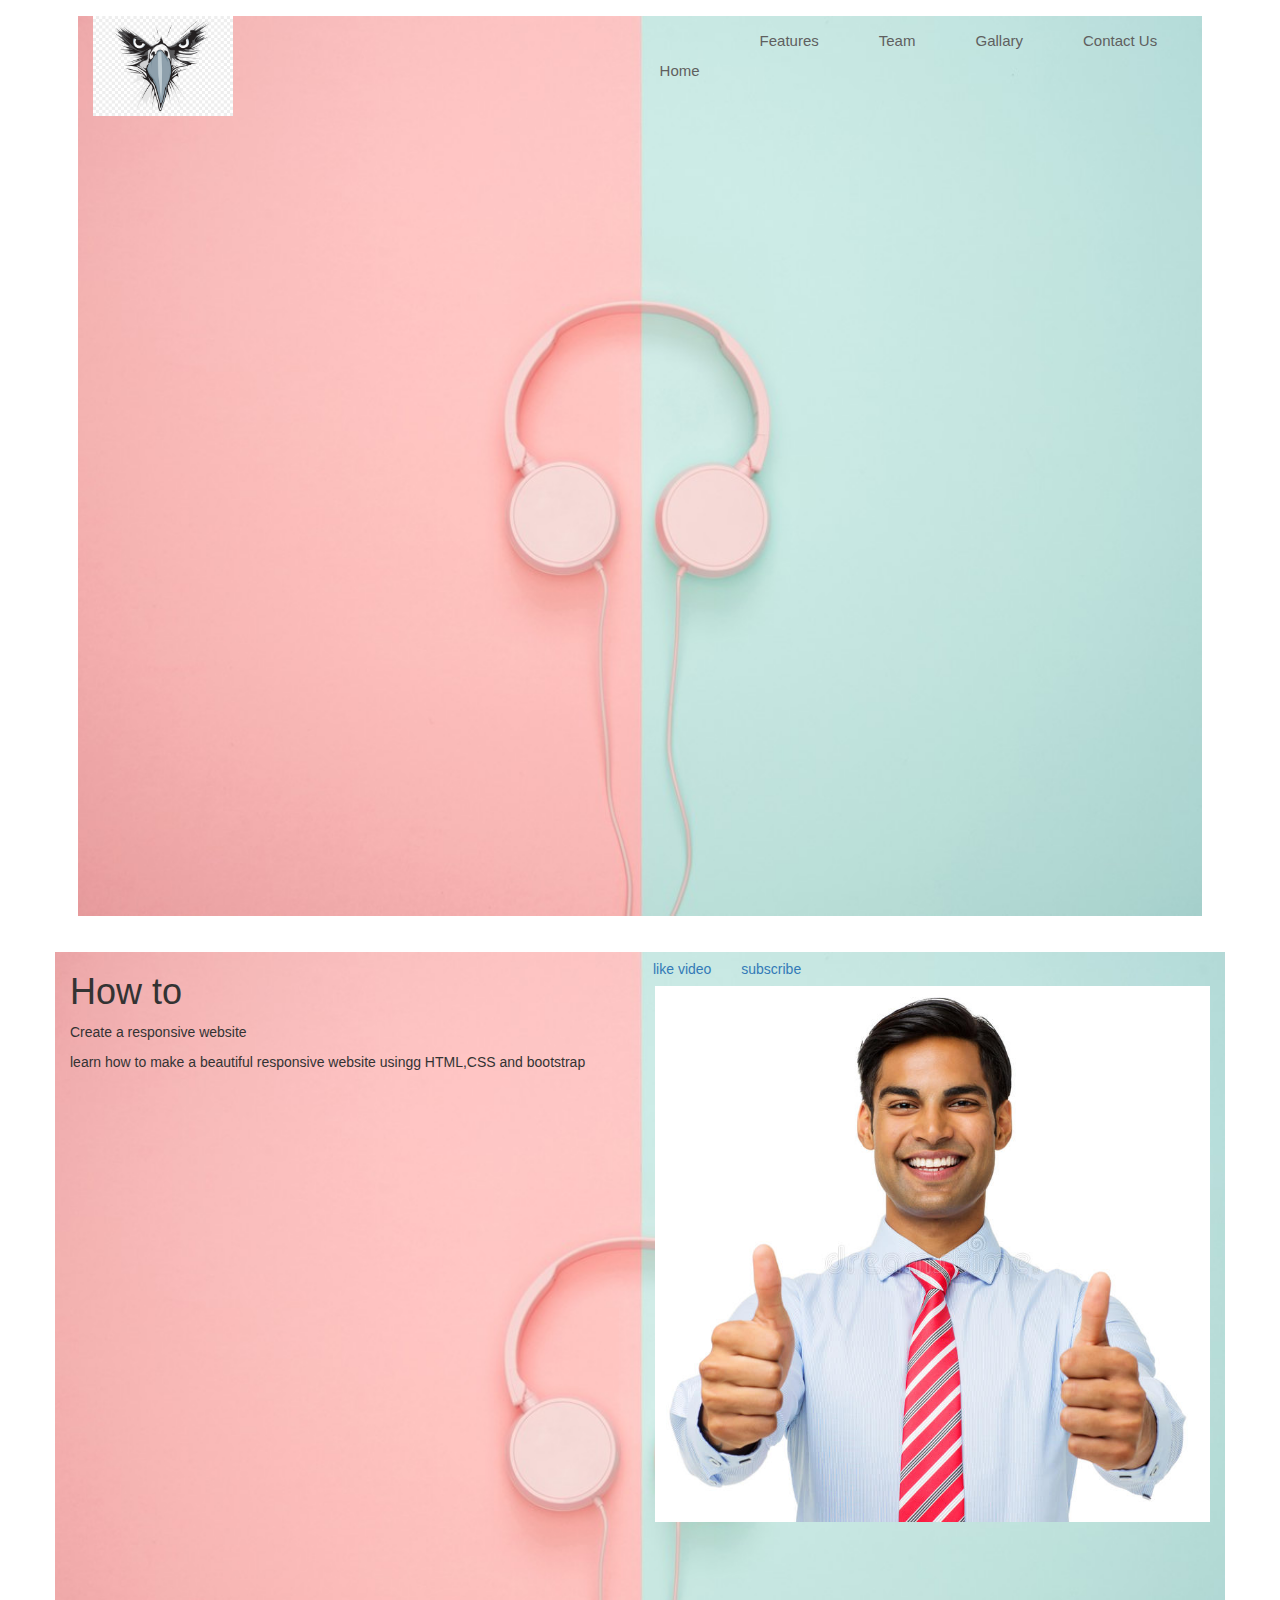
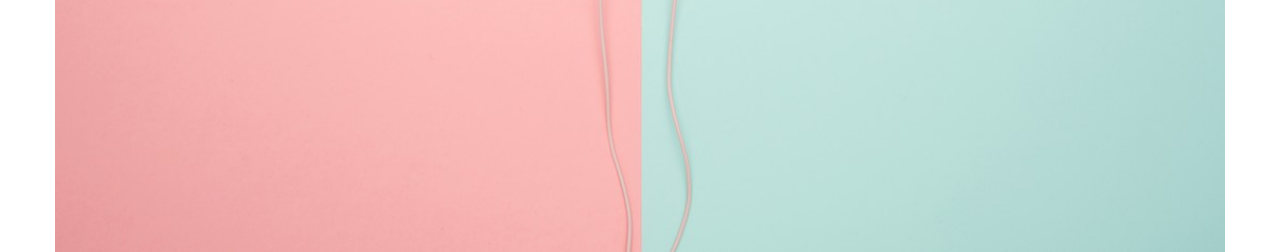
<file: hat.html>
<!DOCTYPE html>
<html lang="en" dir="ltr">
  <head>
<link rel="stylesheet" type="text/css" href="styles.css">

    <link rel="stylesheet" href="https://maxcdn.bootstrapcdn.com/bootstrap/3.4.1/css/bootstrap.min.css">

<!-- jQuery library -->
<script src="https://ajax.googleapis.com/ajax/libs/jquery/3.6.0/jquery.min.js"></script>

<!-- Latest compiled JavaScript -->
<script src="https://maxcdn.bootstrapcdn.com/bootstrap/3.4.1/js/bootstrap.min.js"></script>
    <meta charset="utf-8">
    <title>how to make a website</title>
  </head>
  <body>
<header class="header">
  <nav class="navbar navbar-style">
    <div class="container">
      <div class="navbar-header">
        <button type="button" class="navbar-toggle" data-toggle="collapse" data-target="#micon">
          <span class="icon-bar"></span>
            <span class="icon-bar"></span>
              <span class="icon-bar"></span>
        </button>

<a href=""><img class="logo" src="logoo.jpg"</a>
      </div>
<div class="collapse navbar-collapse" id="micon">
  <ul class="nav navbar-nav navbar-right">
    <li><a href="">Home</a></li>
    <li><a href="">Features</a></li>
    <li><a href="">Team</a></li>
    <li><a href="">Gallary</a></li>
    <li><a href="">Contact Us</a></li>
  </ul>
</div>

</div>
  </nav>
  <div class="container">
    <div class="row">

      <div class="col-sm-6" banner-info">
<h1>How to</h1>
<p class="big-text">Create a responsive website</p>
<p>learn how to make a beautiful responsive website usingg HTML,CSS and bootstrap</p>
      </div>
<a class="btn btn-first" href="#">like video</a>
<a class="btn btn-first" href="#">subscribe</a>
      <div class="col-sm-6 banner-image">
<img src="thumbs.jpg" class="img-responsive">
      </div>
    </div>

  </div>

</header>

  </body>
</html>
</file>
<file: styles.css>
*{
  margin: 0;
  padding: 0;
  font-family: sans-serif;
}

.container{
  height: 100vh;
  width: 100%;
  background-image: url(job.jpeg);
  background-size: cover;
  background-position: center;
  position: relative;
}
.navbar{
  width: 88%;
  margin: auto;
  padding: 15px 0;
  display: flex;
  align-items: center;
  justify-content: space-between;
}
.logo{
  width: 140px;
  cursor: pointer;
}
.navbar ul li{
  list-style: none;
  display: inline-block;
  margin: 0 15px;
}
.navbar ul li a{
  text-decoration: none;
  color: #5f5f5f;
  font-size: 15px;
}
.content{
  width: 100%;
  position: absolute;
  top: 30%;
}
.left-col{
  margin: 6%;
}
.left-col h1{
  font-size: 90px;
  color: #fff;
  line-height: 110px;
  float: left;
}
.right-col{
  float: right;
  margin-right: 6%;
  margin-top: 120px;
  display: flex;
  align-items: center;
}
.right-col{
  font-size: 18px;
  color: #5f5f5f;
  font-weight: 400;
  margin-right: 15px;
}
#icon{
  width: 80px;
  cursor: pointer;
}
</file>
